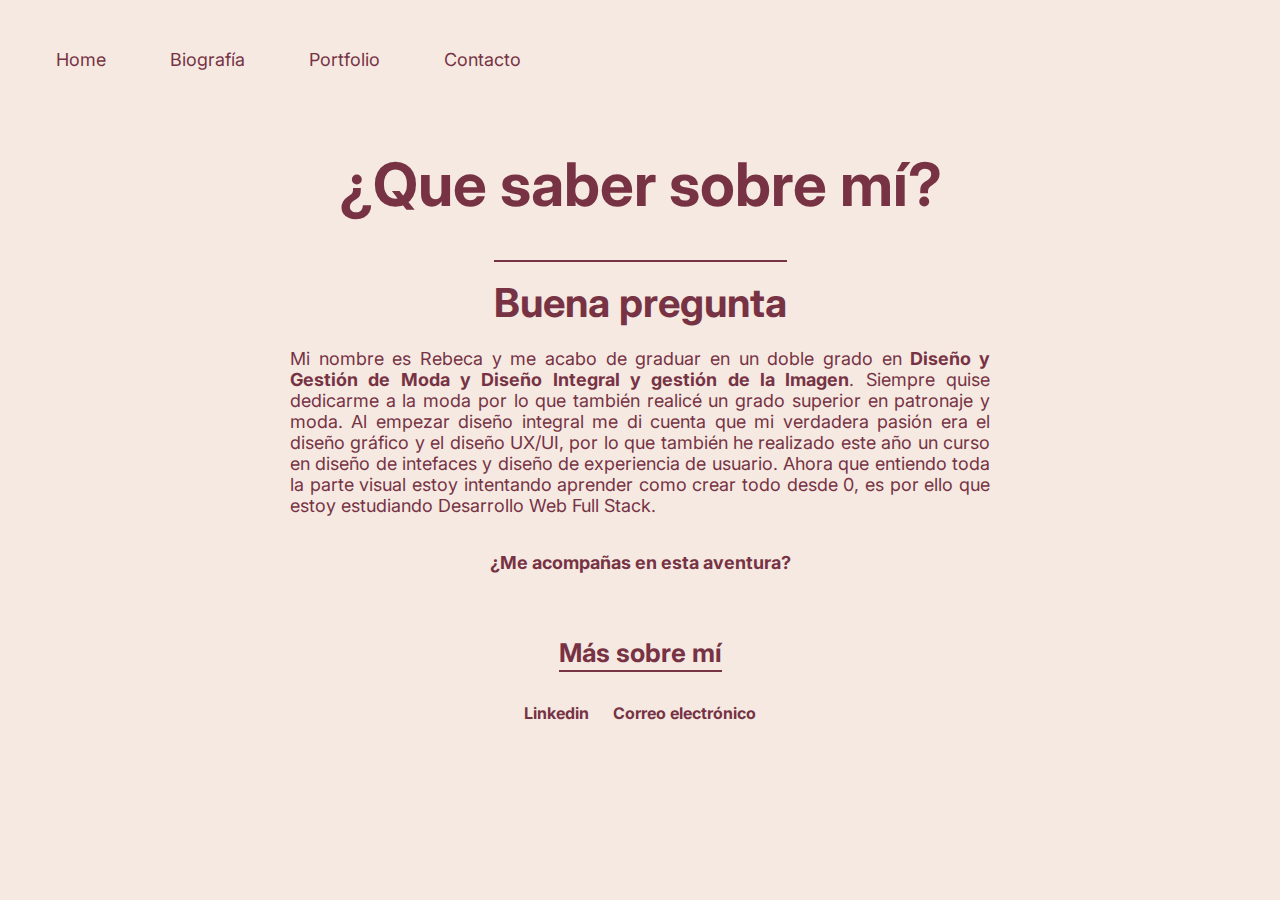
<file: biografia.html>
<!DOCTYPE html>
<html lang="es">
<head>
    <link rel="stylesheet" href="./styles.css">
    <link href='https://fonts.googleapis.com/css?family=Inter' rel='stylesheet' >
    <meta charset="UTF-8">
    <meta name="viewport" content="width=device-width, initial-scale=1.0">
    <title>Mi página personal</title>
</head>
<header>
    <nav id="navbar" class="nav">
        <ul class="menu">
            <li>
                <a href="./home.html">Home</a>
            </li>
            <li><a href="./biografia.html">Biografía</a>
            </li>
            <li><a href="portfolio.html">Portfolio</a>
            </li>
            <li><a href="contacto.html">Contacto</a>
            </li>
    </ul>
    </nav>
</header>
<style>
body {
    
     font-family: 'Inter';font-size: 22px;
    }
</style>
<body>
 <section id="biografia" class="biografia">
        <h1>¿Que saber sobre mí?</h1>
        <h2> Buena pregunta</h2>
        <p>Mi nombre es Rebeca y me acabo de graduar en un doble grado en <b>Diseño y Gestión de Moda y Diseño Integral y gestión de la Imagen</b>. 
            Siempre quise dedicarme a la moda por lo que también realicé un grado superior en patronaje y moda. Al empezar diseño integral me di cuenta
            que mi verdadera pasión era el diseño gráfico y el diseño UX/UI, por lo que también he realizado este año un curso en diseño de intefaces y 
            diseño de experiencia de usuario.
            Ahora que entiendo toda la parte visual estoy intentando aprender como crear todo desde 0, es por ello que estoy estudiando Desarrollo Web 
            Full Stack.</p>
        <p><b>¿Me acompañas en esta aventura?</b></p>
    </section>
<footer>
    <section id="footer" class="footer">
        <div class="contacto-footer">
            <h3>Más sobre mí</h3>
        </div>
        <div class="contacto-links">
            <a 
                href="https://www.linkedin.com/in/rebeca-diaz-montenegro-s%C3%A1nchez-818515245/"
                target="_blank"
                class="linkedin"
            > Linkedin
            </a>
            <a 
                href="rebecorreodejemplo@gmail.com"
                target="_blank"
                class="email"
            > Correo electrónico
            </a>
        </div>
    </section>
</footer>
</body>
</html>
</file>
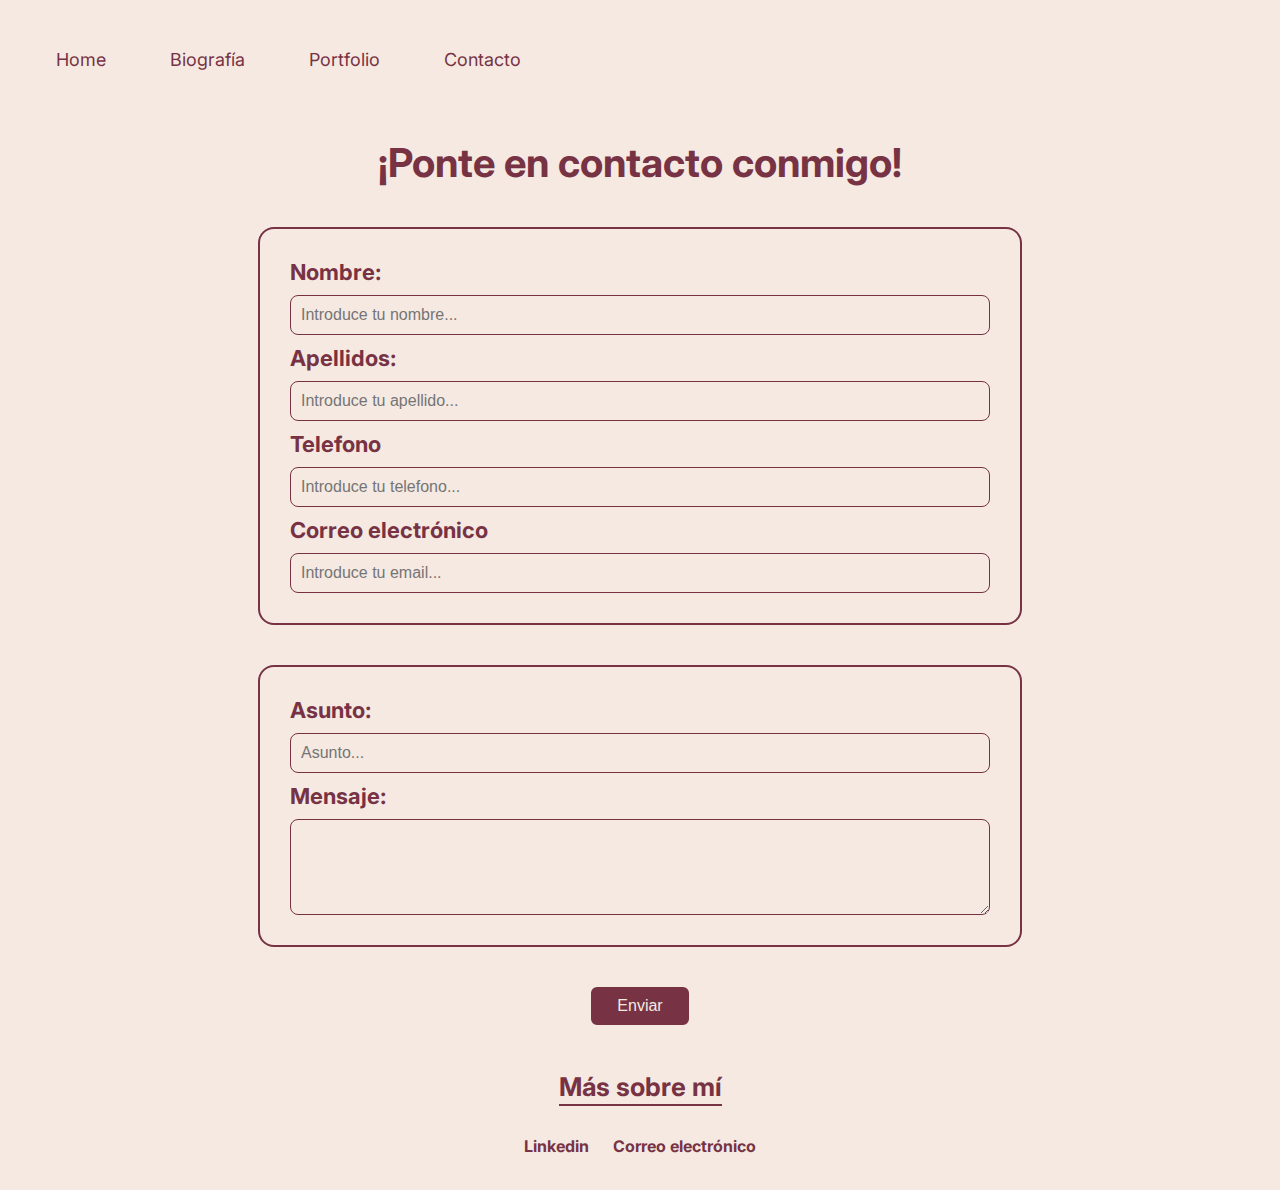
<file: contacto.html>
<!DOCTYPE html>
<html lang="es">
<head>
    <link rel="stylesheet" href="./styles.css">
    <link href='https://fonts.googleapis.com/css?family=Inter' rel='stylesheet' >
    <meta charset="UTF-8">
    <meta name="viewport" content="width=device-width, initial-scale=1.0">
    <title>Mi página personal</title>
</head>
<header>
    <nav id="navbar" class="nav">
        <ul class="menu">
            <li>
                <a href="./index.html">Home</a>
            </li>
            <li><a href="./biografia.html">Biografía</a>
            </li>
            <li><a href="portfolio.html">Portfolio</a>
            </li>
            <li><a href="contacto.html">Contacto</a>
            </li>
    </ul>
    </nav>
</header>
<style>
body {
    
     font-family: 'Inter';font-size: 22px;
    }
</style>
<body>
<section>
    <h2 class="header-contacto">¡Ponte en contacto conmigo!</h2>
<form id="Contacto1">
          <label for="nombre">Nombre:</label>
          <input
            type="text"
            id="nombre"
            name="nombre"
            placeholder="Introduce tu nombre..."
            required
          />
          <label for="apellidos">Apellidos:</label>
          <input
            type="text"
            id="apellidos"
            name="apellidos"
            placeholder="Introduce tu apellido..."
            required
          />
          <label for="numero">Telefono</label>
          <input
            type="number"
            id="telefono"
            name="telefono"
            placeholder="Introduce tu telefono..."
            required
            />
            <label for="email">Correo electrónico</label>
            <input
            type="email"
            id="email"
            name="email"
            placeholder="Introduce tu email..."
            required
            />
        </form>
    <form id="Contacto2">
          <label for="asunto">Asunto:</label>
          <input
            type="text"
            id="asunto"
            name="asunto"
            placeholder="Asunto..."
            required
          />
        <label for="mensaje">Mensaje:</label>
        <textarea 
            id="mensaje"
            name="mensaje"
            rows="5"
            cols="150"
            placeholder="Escribe tu mensaje aquí...">
        </textarea>
        </form>
        <button type="submit">Enviar</button>
    </section>

 <footer>
    <section id="footer" class="footer">
        <div class="contacto-footer">
            <h3>Más sobre mí</h3>
        </div>
        <div class="contacto-links">
            <a 
                href="https://www.linkedin.com/in/rebeca-diaz-montenegro-s%C3%A1nchez-818515245/"
                target="_blank"
                class="linkedin"
            > Linkedin
            </a>
            <a 
                href="rebecorreodejemplo@gmail.com"
                target="_blank"
                class="email"
            > Correo electrónico
            </a>
        </div>
    </section>
    

</footer>
</body>
</html>
</file>
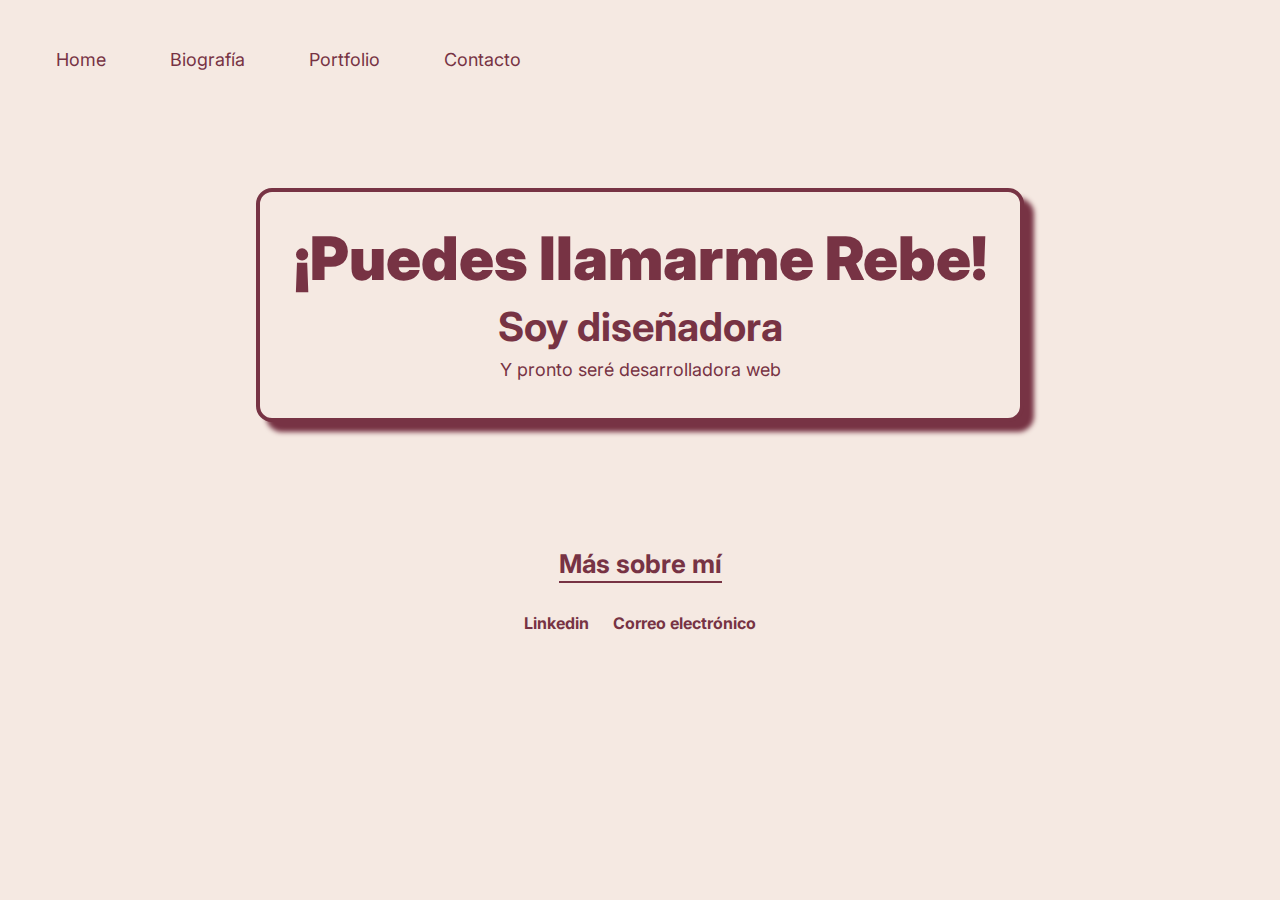
<file: home.html>
<!DOCTYPE html>
<html lang="es">
<head>
    <link rel="stylesheet" href="./styles.css">
    <link href='https://fonts.googleapis.com/css?family=Inter' rel='stylesheet' >
    <meta charset="UTF-8">
    <meta name="viewport" content="width=device-width, initial-scale=1.0">
    <title>Mi página personal</title>
</head>
 <header>
    <nav id="navbar" class="nav">
        <ul class="menu">
            <li>
                <a href="./home.html">Home</a>
            </li>
            <li><a href="./biografia.html">Biografía</a>
            </li>
            <li><a href="portfolio.html">Portfolio</a>
            </li>
            <li><a href="contacto.html">Contacto</a>
            </li>
    </ul>
    </nav>
</header>
<style>
body {
    
     font-family: 'Inter';font-size: 22px;
    }
</style>
<body>
 <section id="home" class="home">
        <h1><b>¡Puedes llamarme Rebe!</b></h1>
        <h2> Soy diseñadora</h2>
        <p>Y pronto seré desarrolladora web</p>
</section>
<footer>
    <section id="footer" class="footer">
        <div class="contacto-footer">
            <h3>Más sobre mí</h3>
        </div>
        <div class="contacto-links">
            <a 
                href="https://www.linkedin.com/in/rebeca-diaz-montenegro-s%C3%A1nchez-818515245/"
                target="_blank"
                class="linkedin"
            > Linkedin
            </a>
            <a 
                href="rebecorreodejemplo@gmail.com"
                target="_blank"
                class="email"
            > Correo electrónico
            </a>
        </div>
    </section>
</footer>
</body>
</html>
</file>
<file: styles.css>
:root{
--wine: #773344ff;
--pale-dogwood: #e3b5a4ff;
--linen: #f5e9e2ff;
--licorice: #0b0014ff;
--indian-red: #d44d5cff;
}

* {
    background-color: var(--linen);
}

h1{
    font-size: 60px;
    font-weight: bold;
    color: var(--wine);
   
}

h2{
    font-size: 40px;
    color: var(--wine);
   
}

h3 {
  font-size: 30;
  color: var(--wine);
}

h4 {
    border-bottom: 2px solid #773344ff;
    padding-bottom: 16px;
    color: var(--wine);
}

p{
  font-size: 18px;
  color: var(--wine);
}



/* ---------- Header ---------- */

header {
    display: flex; 
    position: fixed;            /* Así se queda fija cuando haga scroll*/
    height: 100px;                                                                    
    padding: 0px 16px;          /* Separo el texto del contenedor a la derecha e izquierda */
    position: sticky;           /* Hace que el header no se mueva*/
    top: 0;                     /* Pega el header arriba del todo*/
    width: 100%;
    z-index: 10; /* Hace que la barra de navegación tape otros elementos*/
}

#navbar {
  display: flex;
  justify-content: space-between;
  align-items: center;
}
.menu {
  display: flex;       
  list-style: none;    /*Para que no salgan las viñetas de la lista*/
  padding: 0;
  margin: 0;
}

.menu li a {                                      
  padding: 0 32px;         /*Espacio entre los elementos de la lista*/     
  text-decoration: none;    
  color: var(--wine);
  font-size: 18px;
  transition: color 0.3s;
}
.menu li a:hover {
    color: var(--indian-red); 
}


/* ---------- Home ---------- */

#home h1,
#home h2 {
  margin-top: 0;
  margin-bottom: 8px;
}

#home h2,
#home p {
  margin-top: 0;
  margin-bottom: 8px;
}

#home {
  display: flex;
  flex-direction: column;
  justify-content: center;
  align-items: center;
  width: 100%;
  max-width: 700px;
  padding: 30px 30px;
  border: 4px solid #773344ff;
  border-radius: 16px;
  text-align: center;
  color: var(--wine);
  box-shadow: 10px 10px 5px;
  margin: 80px auto;                /*Centrar cuadro y margenes de arriba*/
  transition: transform 0.3s;
}

#home:hover {
    transform: translateY(-10px); 
}
/* ---------- Biografía ---------- */

.biografia {
    display: flex;       
    flex-direction: column;        
    justify-content: center;     
    align-items: center; 
    margin: 0 auto;
    max-width: 700px;

} 
.biografia h2, 
.biografia h3 {
    margin-top: 0;
    margin-bottom: 3px;
}
.biografia h2 {
    border-top: 2px solid #773344ff;
    padding-top: 16px;
}

.biografia h4 {
    border-bottom: 2px solid #773344ff;
    padding-bottom: 16px;
}

.biografia p {
    text-align: justify;
    
} 

/* ---------- Portfolio ---------- */

.portfolio h2 {
    margin: 30px auto;
    text-align: center;
    align-items: center;
    font-weight: bold;
  
}

.proyecto-grid {
    display: grid;
    grid-template-columns: repeat(2, 1fr); /*Para que cada fila tenga solo dos columnas*/
    flex-wrap: wrap; /* Permite que salten de línea */
    padding: 2px 2px;
    justify-items: center;  /* Centra las imágenes en cada cuadrado */ 
}
  
.portfolio-img {
    width: 650px;   
    height: 250px;  
    object-fit: cover; /*Para que la imagen rellene el contenedor*/
    border: 4px solid #773344ff ;
    box-shadow: 10px 10px 5px #773344ff ;
    border-radius: 8px; 
    margin: 40px auto;
    transition: transform 0.3s; 
    cursor: pointer; 
    
}

.portfolio-img:hover {
    transform: translateY(-10px); 
}


/* ---------- Contacto ---------- */

.header-contacto {
    margin: 30px auto;
    text-align: center;
    align-items: center;
    color: var(--wine);
    font-weight: bold;
}

#Contacto1 {
    display: flex;
    margin: 40px auto;
    flex-direction: column;
    gap: 10px;               /* Distancia entre las diferentes filas */
    padding: 30px;
    border: 2px solid #773344ff;
    border-radius: 16px;
    max-width: 700px;         
    
}

#Contacto1 input {
    padding: 10px;
    border: 1px solid #773344ff;
    border-radius: 8px; /*El radio de las esquinas del formulario en sí*/
    font-size: 16px; 
}

#Contacto1 label {
    font-weight: bold;
    color: var(--wine);
}

#Contacto2 {
    display: flex;
    margin: 40px auto;
    flex-direction: column;
    gap: 10px;               
    padding: 30px;
    border: 2px solid #773344ff;
    border-radius: 16px;
    max-width: 700px;           
    
}
#Contacto2 input {
    padding: 10px;
    border: 1px solid #773344ff;
    border-radius: 8px;
    font-size: 16px;
   
}
#Contacto2 textarea {
    border: 1px solid #773344ff;
    border-radius: 8px;
    font-size: 16px;
    
}

#Contacto2 label {
    font-weight: bold;
    color: var(--wine);
}

section button {
    display: flex;
    margin: 0 auto;
    align-items: center;
    text-align: center;
    padding: 8px 24px;
    background-color: var(--wine);
    color: var(--linen);
    border: 2px solid #773344ff;
    border-radius: 6px;
    font-size: 16px;
    cursor: pointer;
    transition: background-color 0.3s;
}

section button:hover {
    background-color: var(--indian-red);
}

/* ---------- Footer ---------- */

footer {
    display: flex;
    bottom: 0;  /*Lo pega al pie de la pantalla*/    
    width: 100%;     
    background-color:var(--linen); 
    color: var(--wine);      
    padding: 20px 0; /*Para que tenga más distancia con el contenido*/
    justify-content: center; 
    
}


.footer {
    display: flex;
    flex-direction: column; 
    align-items: center;                
}


.footer a {
    text-decoration: none; 
    margin-bottom: 4px;
    font-size: 16px;
    color: var(--wine);           
    font-weight: bold;
    padding: 10px;
    transition: color 0.3s;
}

.contacto-footer h3 {
    display: inline-block;            /* para que el borde solo abarque el texto */
    border-bottom: 2px solid #773344ff ; /* color y grosor del subrayado */
    padding-bottom: 2px;  
}
.footer a:hover {
    color: var(--indian-red); 
}
</file>
